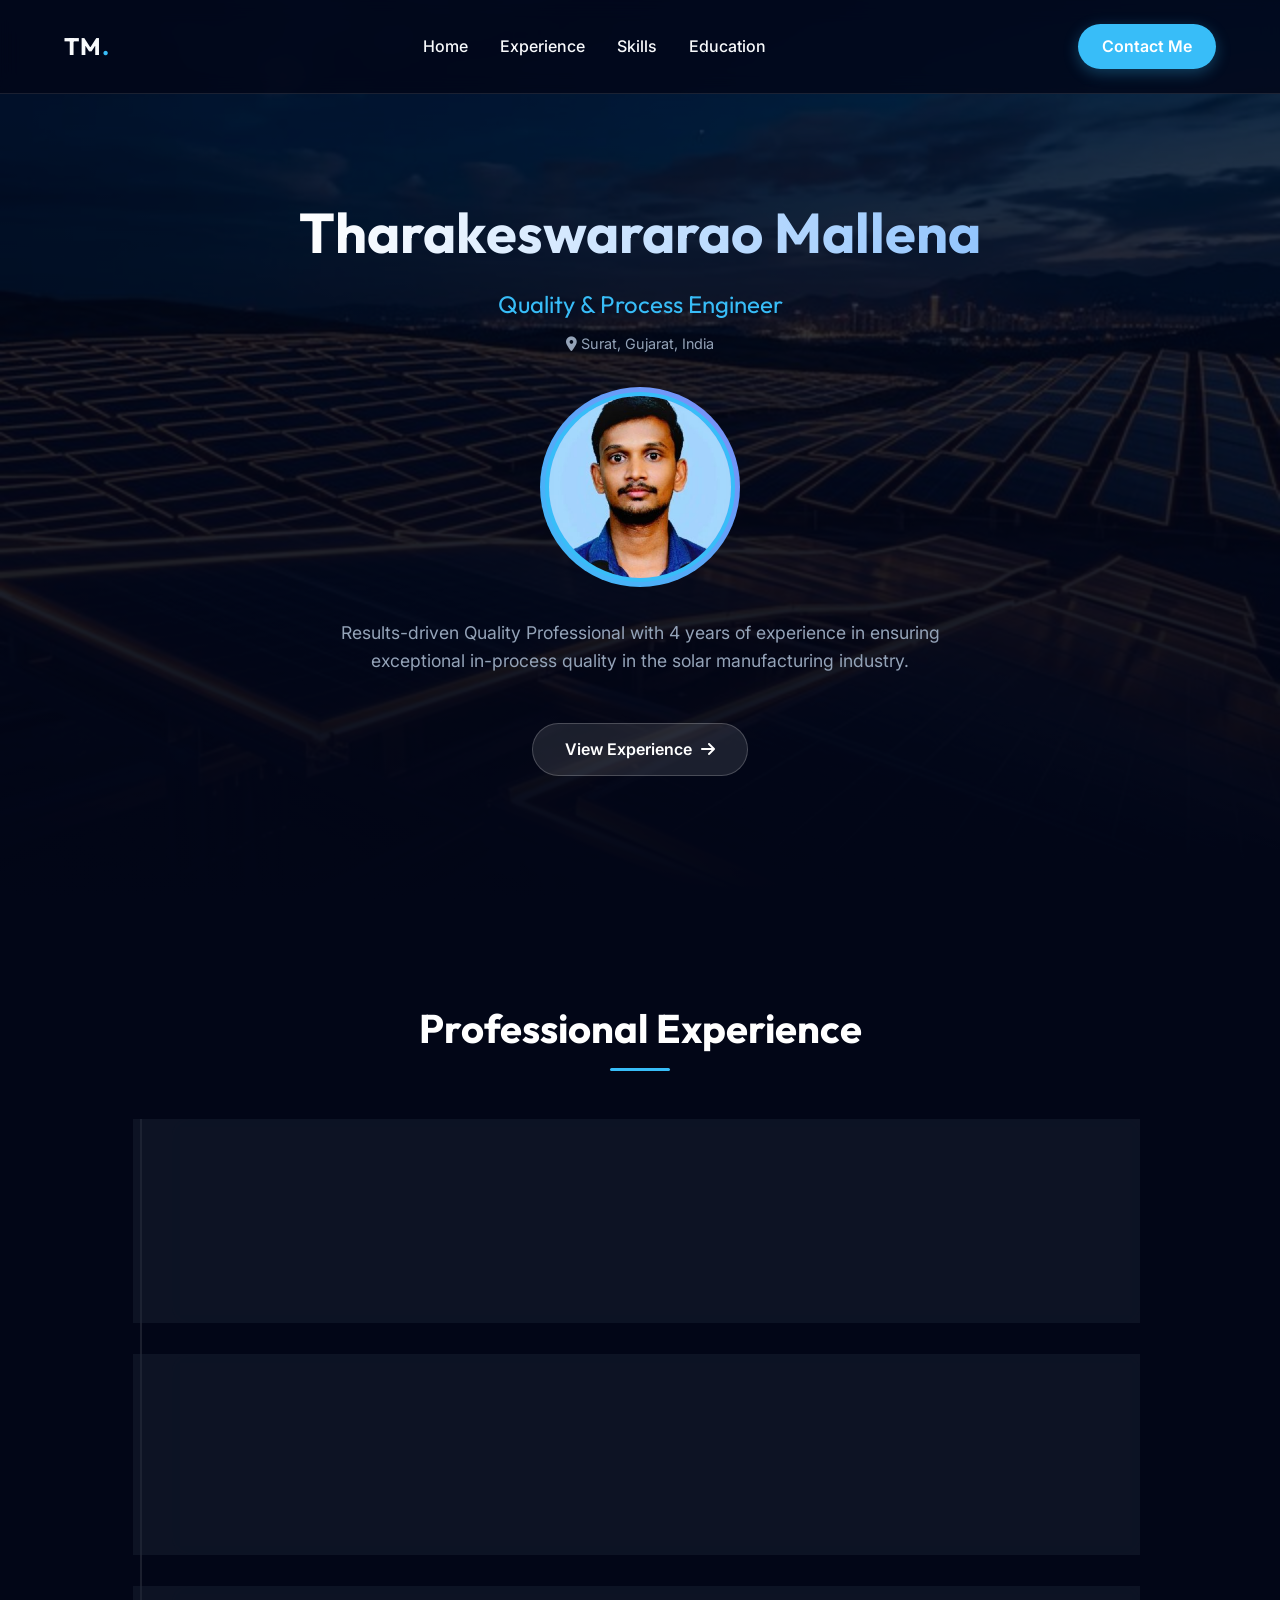
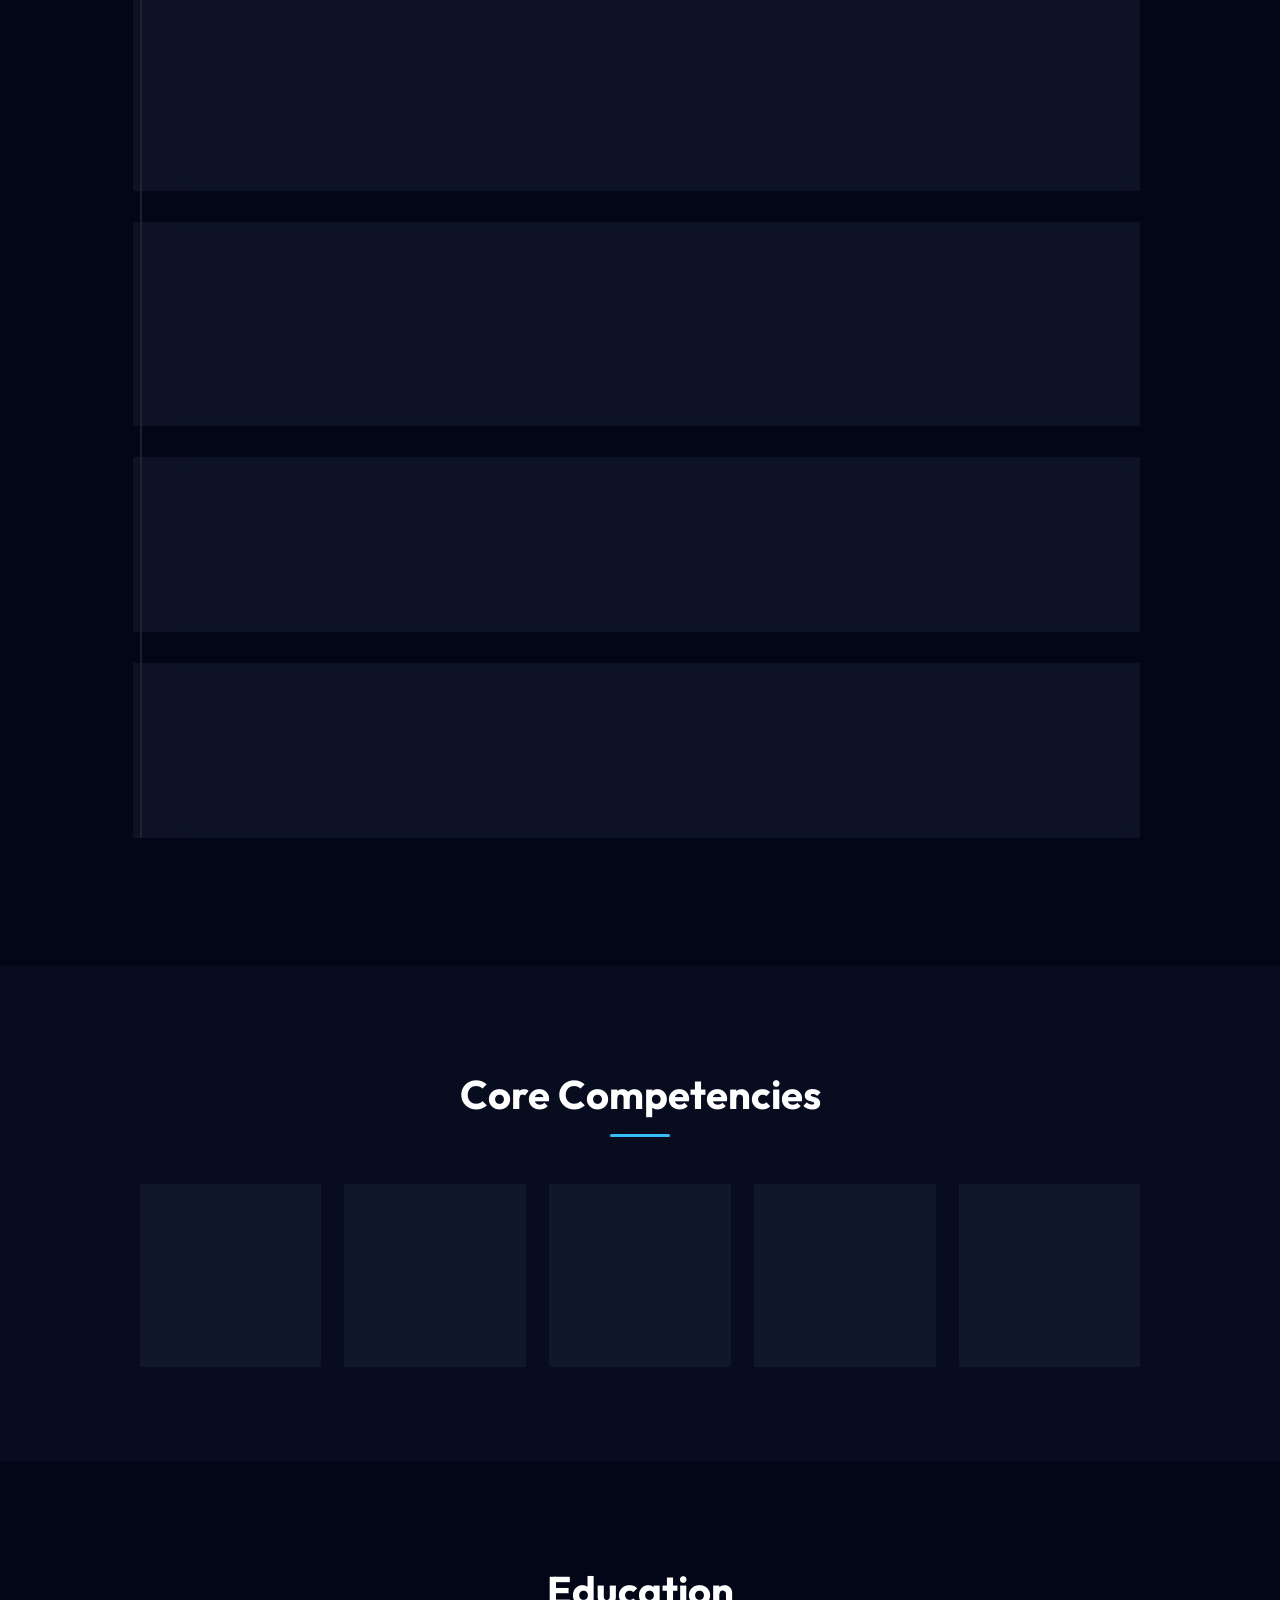
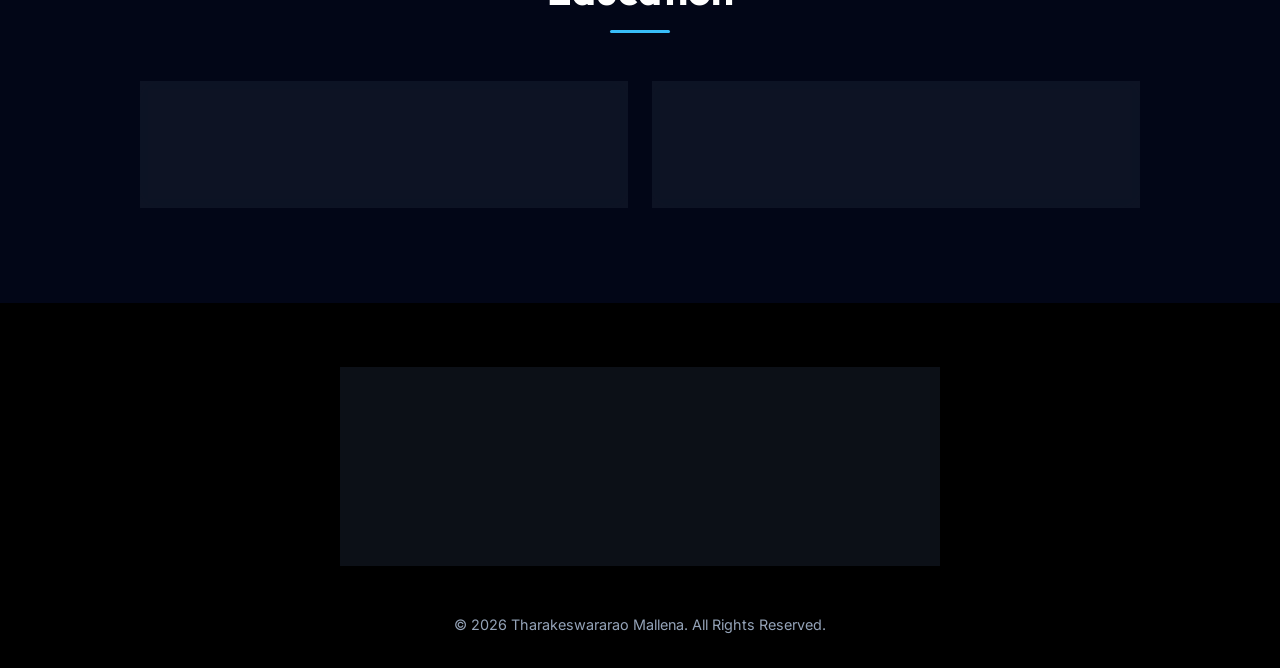
<file: index.html>
<!DOCTYPE html>
<html lang="en">
<head>
    <meta charset="UTF-8">
    <meta name="viewport" content="width=device-width, initial-scale=1.0">
    <title>Tharakeswararao Mallena | Quality & Process Engineer</title>
    <!-- Fonts -->
    <link href="https://fonts.googleapis.com/css2?family=Inter:wght@300;400;600;800&family=Outfit:wght@500;700&display=swap" rel="stylesheet">
    <!-- CSS -->
    <link rel="stylesheet" href="style.css">
    <link rel="stylesheet" href="https://cdnjs.cloudflare.com/ajax/libs/font-awesome/6.4.0/css/all.min.css">
</head>
<body>
    <!-- Navbar -->
    <nav class="glass-nav">
        <div class="logo">TM<span>.</span></div>
        <ul class="nav-links">
            <li><a href="#home">Home</a></li>
            <li><a href="#experience">Experience</a></li>
            <li><a href="#skills">Skills</a></li>
            <li><a href="#education">Education</a></li>
        </ul>
        <a href="#contact" class="btn-primary">Contact Me</a>
    </nav>

    <!-- Hero Section -->
    <header class="hero" id="home">
        <div class="hero-bg"></div>
        <div class="hero-content">
            <h1 class="fade-in delay-1">Tharakeswararao Mallena</h1>
            <h2 class="fade-in delay-2" style="margin-bottom: 0.5rem;">Quality & Process Engineer</h2>
            <div class="location fade-in delay-3" style="margin-top: 0; margin-bottom: 2rem;">
                <i class="fas fa-map-marker-alt"></i> Surat, Gujarat, India
            </div>
            <div class="profile-img-container fade-in delay-4" style="margin-top: 2rem; margin-bottom: 2rem;">
                <img src="profile.jpg" alt="Tharakeswararao Mallena" class="profile-img" style="border: 4px solid var(--primary);">
            </div>
            <p class="fade-in delay-4">Results-driven Quality Professional with 4 years of experience in ensuring exceptional in-process quality in the solar manufacturing industry.</p>
            <div class="hero-buttons fade-in delay-4">
                <a href="#experience" class="btn-secondary">View Experience <i class="fas fa-arrow-right" style="margin-left: 5px;"></i></a>
            </div>
        </div>
    </header>

    <!-- Experience Timeline -->
    <section id="experience" class="section">
        <div class="container">
            <h2 class="section-title">Professional Experience</h2>
            <div class="timeline">
                
                <div class="timeline-item glass-card">
                    <div class="timeline-dot"></div>
                    <div class="timeline-content">
                        <h3>Quality & Process Engineer</h3>
                        <h4>Navitas Solar</h4>
                        <span class="date"><i class="far fa-calendar-alt"></i> Aug 2024 - Present | Surat, Gujarat, India</span>
                        <div class="tags">
                            <span>Quality Auditing</span><span>Quality Control</span>
                        </div>
                    </div>
                </div>

                <div class="timeline-item glass-card">
                    <div class="timeline-dot"></div>
                    <div class="timeline-content">
                        <h3>IPQC Supervisor</h3>
                        <h4>Vikram Solar</h4>
                        <span class="date"><i class="far fa-calendar-alt"></i> Mar 2024 - Aug 2024 | Chennai, Tamil Nadu, India</span>
                        <p>Supervised in-process quality control operations ensuring manufacturing excellence.</p>
                    </div>
                </div>

                <div class="timeline-item glass-card">
                    <div class="timeline-dot"></div>
                    <div class="timeline-content">
                        <h3>Supervisor</h3>
                        <h4>Re Sustainability Limited</h4>
                        <span class="date"><i class="far fa-calendar-alt"></i> Jan 2023 - Feb 2024 | New Delhi, Delhi, India</span>
                        <div class="tags">
                            <span>Auditing</span><span>AutoCAD</span>
                        </div>
                    </div>
                </div>

                <div class="timeline-item glass-card">
                    <div class="timeline-dot"></div>
                    <div class="timeline-content">
                        <h3>Junior Engineer</h3>
                        <h4>Premier Energies Limited</h4>
                        <span class="date"><i class="far fa-calendar-alt"></i> Nov 2021 - Jan 2023 | Hyderabad, Telangana, India</span>
                        <div class="tags">
                            <span>Quality Control</span><span>Quality Auditing</span>
                        </div>
                    </div>
                </div>

                <div class="timeline-item glass-card">
                    <div class="timeline-dot"></div>
                    <div class="timeline-content">
                        <h3>Production Quality Control</h3>
                        <h4>RenewSys India Pvt. Ltd.</h4>
                        <span class="date"><i class="far fa-calendar-alt"></i> Jul 2019 - Jun 2021 | Hyderabad, Telangana, India</span>
                    </div>
                </div>

                 <div class="timeline-item glass-card">
                    <div class="timeline-dot"></div>
                    <div class="timeline-content">
                        <h3>Solar IOM Trainee</h3>
                        <h4>Surabhi Education and Training Center</h4>
                        <span class="date"><i class="far fa-calendar-alt"></i> Jan 2019 - Jun 2019 | Hyderabad, Telangana, India</span>
                    </div>
                </div>

            </div>
        </div>
    </section>

    <!-- Skills Section -->
    <section id="skills" class="section dark-section">
        <div class="container">
            <h2 class="section-title">Core Competencies</h2>
            <div class="skills-grid">
                <div class="skill-card glass-card">
                    <i class="fas fa-microscope"></i>
                    <h3>Quality Assurance</h3>
                </div>
                <div class="skill-card glass-card">
                    <i class="fas fa-clipboard-check"></i>
                    <h3>Quality Auditing</h3>
                </div>
                <div class="skill-card glass-card">
                    <i class="fas fa-cogs"></i>
                    <h3>Quality Control</h3>
                </div>
                <div class="skill-card glass-card">
                    <i class="fas fa-drafting-compass"></i>
                    <h3>AutoCAD</h3>
                </div>
                <div class="skill-card glass-card">
                    <i class="fas fa-solar-panel"></i>
                    <h3>Solar Manufacturing</h3>
                </div>
            </div>
        </div>
    </section>

    <!-- Education Section -->
    <section id="education" class="section">
        <div class="container">
            <h2 class="section-title">Education</h2>
            <div class="grid-2">
                <div class="edu-card glass-card">
                    <div class="icon"><i class="fas fa-graduation-cap"></i></div>
                    <div>
                        <h3>Govt Polytechnic College Gannavaram</h3>
                        <p>Graduated 2016</p>
                    </div>
                </div>
                <div class="edu-card glass-card">
                    <div class="icon"><i class="fas fa-school"></i></div>
                    <div>
                        <h3>ZPH School Mamidipalli</h3>
                        <p>Secondary Education</p>
                    </div>
                </div>
            </div>
        </div>
    </section>

    <!-- Footer -->
    <footer id="contact" class="footer">
        <div class="glass-card text-center" style="max-width: 600px; margin: 0 auto;">
            <h2>Let's Connect</h2>
            <p>Driven by excellence in solar process quality and engineering.</p>
            <div class="social-links" style="margin-top: 1.5rem;">
                <a href="#" class="social-btn"><i class="fab fa-linkedin-in" style="margin-right: 5px;"></i> LinkedIn</a>
                <a href="mailto:contact@example.com" class="social-btn"><i class="fas fa-envelope" style="margin-right: 5px;"></i> Email Me</a>
            </div>
        </div>
        <p class="copyright">&copy; 2026 Tharakeswararao Mallena. All Rights Reserved.</p>
    </footer>

    <script src="main.js"></script>
</body>
</html>
</file>
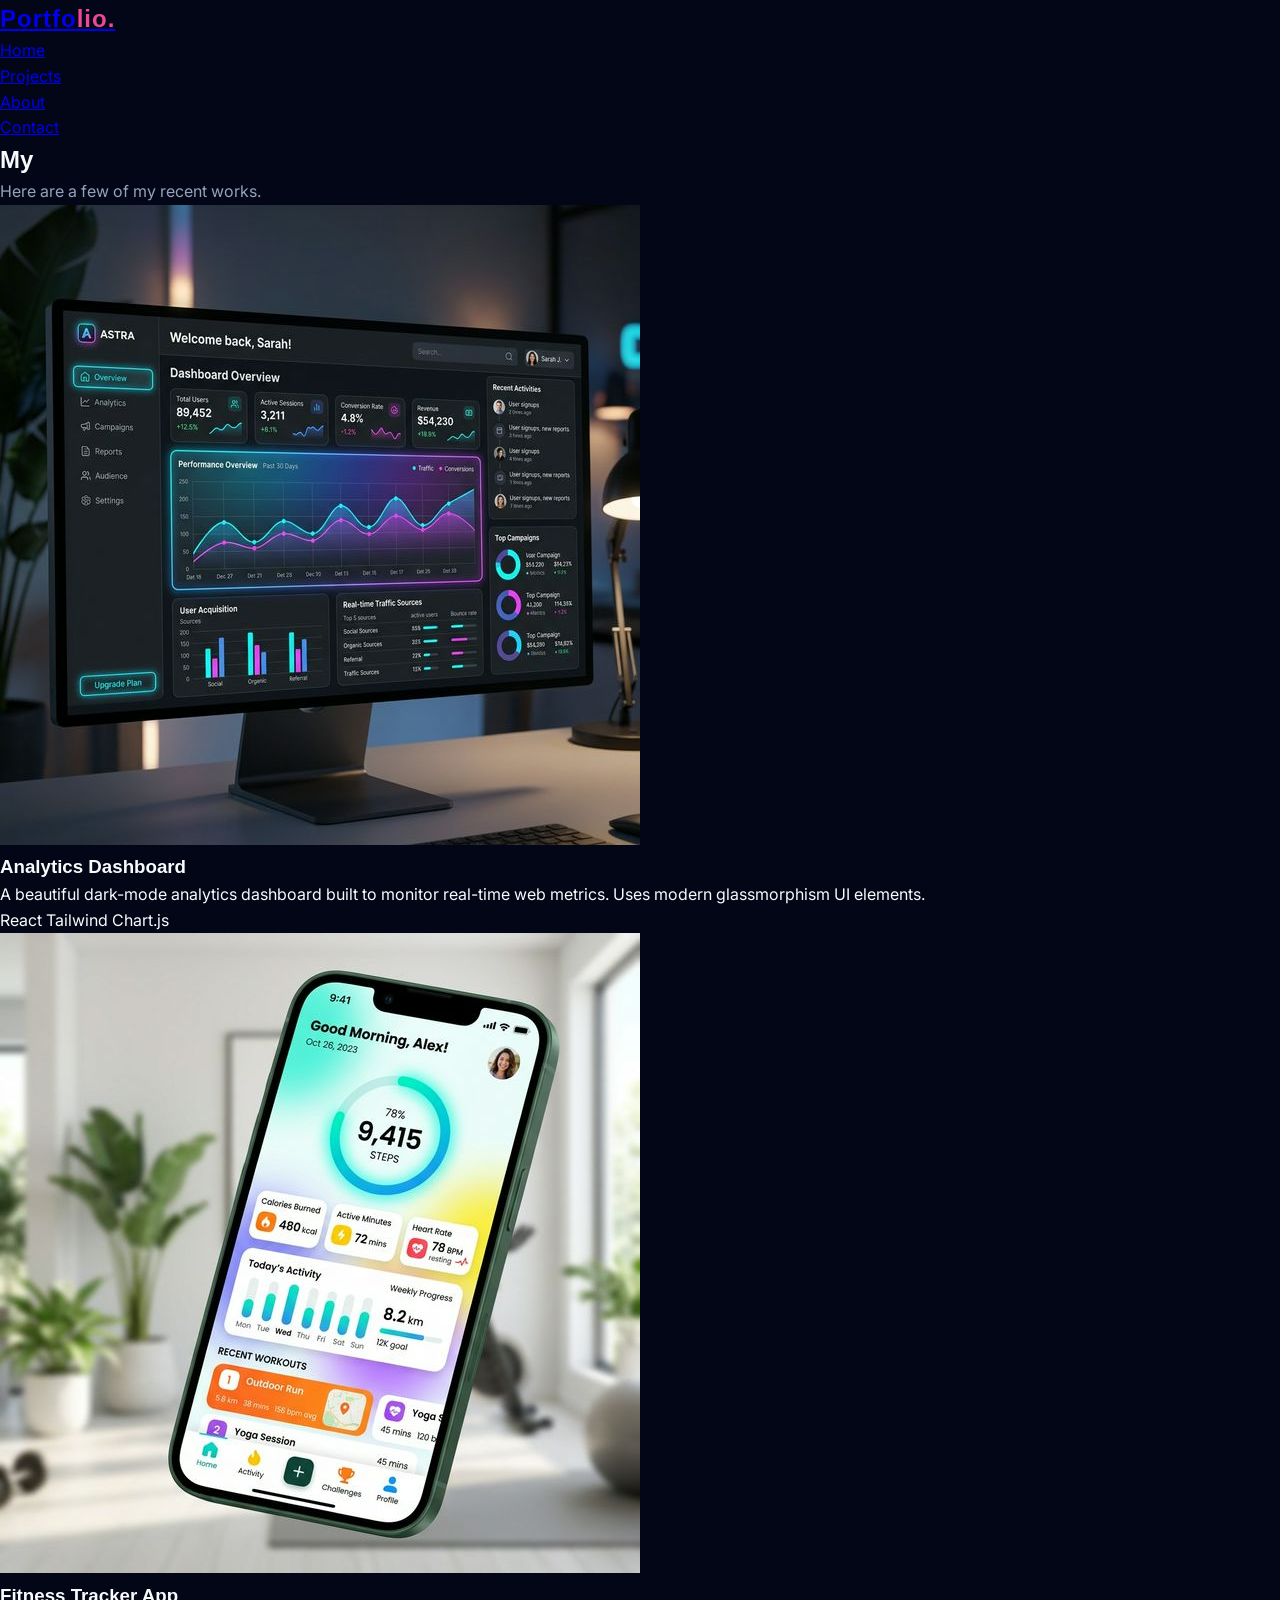
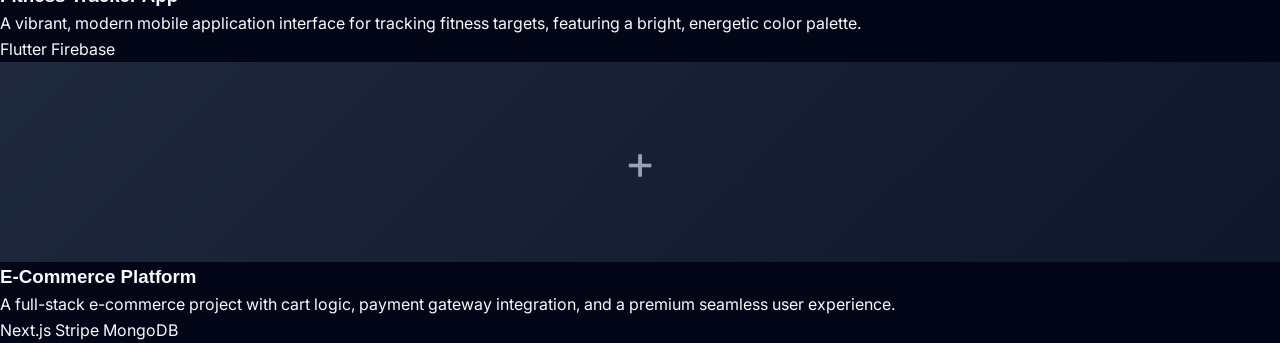
<file: projects.html>
<!DOCTYPE html>
<html lang="en">
<head>
    <meta charset="UTF-8">
    <meta name="viewport" content="width=device-width, initial-scale=1.0">
    <title>Projects | Portfolio</title>
    <link href="https://fonts.googleapis.com/css2?family=Inter:wght@300;400;600;700&display=swap" rel="stylesheet">
    <link rel="stylesheet" href="style.css">
</head>
<body>
    <header>
        <a href="index.html" class="logo">Portfo<span style="color:#ec4899">lio.</span></a>
        <nav>
            <ul>
                <li><a href="index.html">Home</a></li>
                <li><a href="projects.html" class="active">Projects</a></li>
                <li><a href="index.html#about">About</a></li>
                <li><a href="index.html#contact">Contact</a></li>
            </ul>
        </nav>
    </header>

    <main>
        <section class="page-header">
            <h1>My <span style="background: linear-gradient(to right, var(--primary), var(--secondary)); -webkit-background-clip: text; background-clip: text; color: transparent;">Projects</span></h1>
            <p style="color: var(--text-muted);">Here are a few of my recent works.</p>
        </section>

        <section class="projects-grid" id="projectsGrid">
            <!-- Project 1 -->
            <div class="project-card">
                <img src="project1.png" alt="Project 1 Dashboard" class="project-img">
                <div class="project-info">
                    <h3>Analytics Dashboard</h3>
                    <p>A beautiful dark-mode analytics dashboard built to monitor real-time web metrics. Uses modern glassmorphism UI elements.</p>
                    <div class="tech-stack">
                        <span class="tech-tag">React</span>
                        <span class="tech-tag">Tailwind</span>
                        <span class="tech-tag">Chart.js</span>
                    </div>
                </div>
            </div>

            <!-- Project 2 -->
            <div class="project-card">
                <img src="project2.png" alt="Project 2 App Layout" class="project-img">
                <div class="project-info">
                    <h3>Fitness Tracker App</h3>
                    <p>A vibrant, modern mobile application interface for tracking fitness targets, featuring a bright, energetic color palette.</p>
                    <div class="tech-stack">
                        <span class="tech-tag">Flutter</span>
                        <span class="tech-tag">Firebase</span>
                    </div>
                </div>
            </div>
            
            <!-- Project 3 -->
            <div class="project-card">
                <div style="width: 100%; height: 200px; background: linear-gradient(135deg, #1e293b, #0f172a); display:flex; align-items:center; justify-content:center; color: var(--text-muted); transition: transform 0.5s ease;" class="project-img">
                    <span style="font-size: 3rem;">+</span>
                </div>
                <div class="project-info">
                    <h3>E-Commerce Platform</h3>
                    <p>A full-stack e-commerce project with cart logic, payment gateway integration, and a premium seamless user experience.</p>
                    <div class="tech-stack">
                        <span class="tech-tag">Next.js</span>
                        <span class="tech-tag">Stripe</span>
                        <span class="tech-tag">MongoDB</span>
                    </div>
                </div>
            </div>
        </section>
    </main>

    <script src="main.js"></script>
</body>
</html>
</file>
<file: style.css>
:root {
    --bg-dark: #0f172a;
    --bg-darker: #020617;
    --primary: #38bdf8;
    --primary-hover: #0284c7;
    --text-main: #f8fafc;
    --text-muted: #94a3b8;
    --card-bg: rgba(30, 41, 59, 0.4);
    --card-border: rgba(255, 255, 255, 0.1);
}

* { margin: 0; padding: 0; box-sizing: border-box; scroll-behavior: smooth; }

body {
    background: var(--bg-darker);
    color: var(--text-main);
    font-family: 'Inter', sans-serif;
    line-height: 1.6;
    overflow-x: hidden;
}

h1, h2, h3, .logo {
    font-family: 'Outfit', sans-serif;
}

/* Glassmorphism utility */
.glass-card {
    background: var(--card-bg);
    backdrop-filter: blur(12px);
    -webkit-backdrop-filter: blur(12px);
    border: 1px solid var(--card-border);
    border-radius: 16px;
    padding: 2rem;
    transition: transform 0.3s ease, box-shadow 0.3s ease;
}
.glass-card:hover {
    transform: translateY(-5px);
    box-shadow: 0 10px 30px rgba(56, 189, 248, 0.1);
    border-color: rgba(56, 189, 248, 0.3);
}

/* Navbar */
.glass-nav {
    position: fixed;
    top: 0; width: 100%;
    display: flex; justify-content: space-between; align-items: center;
    padding: 1.5rem 5%;
    background: rgba(2, 6, 23, 0.8);
    backdrop-filter: blur(10px);
    z-index: 100;
    border-bottom: 1px solid var(--card-border);
}
.logo { font-size: 1.5rem; font-weight: 700; letter-spacing: 1px; }
.logo span { color: var(--primary); }
.nav-links { display: flex; gap: 2rem; list-style: none; }
.nav-links a { color: var(--text-main); text-decoration: none; font-weight: 500; transition: color 0.3s; }
.nav-links a:hover { color: var(--primary); }

.btn-primary {
    background: var(--primary);
    color: #fff;
    padding: 0.6rem 1.5rem;
    border-radius: 99px;
    text-decoration: none;
    font-weight: 600;
    transition: all 0.3s;
    box-shadow: 0 4px 15px rgba(56, 189, 248, 0.3);
}
.btn-primary:hover {
    background: var(--primary-hover);
    transform: translateY(-2px);
}

.btn-secondary {
    display: inline-block;
    background: rgba(255, 255, 255, 0.1);
    border: 1px solid rgba(255,255,255,0.2);
    color: white;
    padding: 0.8rem 2rem;
    border-radius: 99px;
    text-decoration: none;
    font-weight: 600;
    transition: all 0.3s;
    margin-top: 1rem;
}
.btn-secondary:hover {
    background: white;
    color: var(--bg-darker);
}

/* Hero Section */
.hero {
    min-height: 100vh;
    display: flex; justify-content: center; align-items: center;
    position: relative;
    padding: 8rem 5% 4rem; /* Added padding to prevent the nav from covering h1 */
    text-align: center;
}
.hero-bg {
    position: absolute;
    top: 0; left: 0; width: 100%; height: 100%;
    background: url('hero-bg.jpg') center/cover;
    opacity: 0.3;
    z-index: -1;
}
.hero-bg::after {
    content: '';
    position: absolute; top:0; left:0; width:100%; height:100%;
    background: linear-gradient(to bottom, transparent, var(--bg-darker));
}
.profile-img-container {
    width: 200px; height: 200px;
    margin: 0 auto 2rem;
    border-radius: 50%;
    padding: 5px;
    background: linear-gradient(45deg, var(--primary), #818cf8);
}
.profile-img {
    width: 100%; height: 100%;
    border-radius: 50%;
    object-fit: cover;
    border: 4px solid var(--bg-darker);
}
.hero h1 { font-size: 3.5rem; margin-bottom: 0.5rem; background: linear-gradient(to right, #fff, #93c5fd); -webkit-background-clip: text; background-clip: text; -webkit-text-fill-color: transparent;}
.hero h2 { font-size: 1.5rem; color: var(--primary); font-weight: 400; margin-bottom: 1.5rem; }
.hero p { font-size: 1.1rem; color: var(--text-muted); max-width: 600px; margin: 0 auto 2rem; }
.location { margin-top: 2rem; color: var(--text-muted); font-size: 0.9rem; }

/* Sections general */
.section { padding: 6rem 5%; }
.dark-section { background: rgba(15, 23, 42, 0.4); }
.container { max-width: 1000px; margin: 0 auto; }
.section-title { font-size: 2.5rem; text-align: center; margin-bottom: 3rem; color: #fff; }
.section-title::after {
    content: ''; display: block; width: 60px; height: 3px;
    background: var(--primary); margin: 0.5rem auto 0; border-radius: 3px;
}

/* Timeline */
.timeline { position: relative; padding-left: 2rem; }
.timeline::before {
    content: ''; position: absolute; left: 0; top: 0; height: 100%; width: 2px;
    background: var(--card-border);
}
.timeline-item { position: relative; margin-bottom: 2rem; }
.timeline-dot {
    position: absolute; left: -2.45rem; top: 1.5rem; width: 16px; height: 16px;
    border-radius: 50%; background: var(--primary);
    border: 4px solid var(--bg-darker);
}
.timeline-content h3 { font-size: 1.3rem; margin-bottom: 0.2rem; color: #fff;}
.timeline-content h4 { font-weight: 400; color: var(--text-muted); margin-bottom: 0.5rem; }
.timeline-content .date { display: block; font-size: 0.85rem; color: var(--primary); margin-bottom: 1rem; }
.tags { margin-top: 1rem; display: flex; gap: 0.5rem; flex-wrap: wrap; }
.tags span {
    background: rgba(56, 189, 248, 0.1);
    color: var(--primary);
    padding: 0.3rem 0.8rem;
    border-radius: 50px;
    font-size: 0.8rem;
}

/* Skills */
.skills-grid {
    display: grid;
    grid-template-columns: repeat(auto-fit, minmax(180px, 1fr));
    gap: 1.5rem;
}
.skill-card {
    text-align: center;
    padding: 2rem 1rem;
}
.skill-card i {
    font-size: 2.5rem;
    color: var(--primary);
    margin-bottom: 1rem;
}

/* Education */
.grid-2 { display: grid; grid-template-columns: repeat(auto-fit, minmax(300px, 1fr)); gap: 1.5rem; }
.edu-card { display: flex; align-items: center; gap: 1.5rem; }
.edu-card .icon {
    width: 60px; height: 60px; border-radius: 50%;
    background: rgba(56, 189, 248, 0.1);
    color: var(--primary);
    display: flex; justify-content: center; align-items: center;
    font-size: 1.5rem;
}

/* Footer */
.footer { padding: 4rem 5% 2rem; background: #000; }
.text-center { text-align: center; }
.social-links { display: flex; justify-content: center; gap: 1rem; }
.social-btn {
    color: #fff; text-decoration: none; padding: 0.5rem 1.5rem;
    border: 1px solid var(--card-border); border-radius: 50px; transition: all 0.3s;
}
.social-btn:hover { background: var(--primary); border-color: var(--primary); color: #000; }
.copyright { text-align: center; margin-top: 3rem; color: var(--text-muted); font-size: 0.9rem; }

/* Animations */
.fade-in { opacity: 0; transform: translateY(20px); animation: fadeInUp 0.8s ease forwards; }
.delay-1 { animation-delay: 0.2s; }
.delay-2 { animation-delay: 0.4s; }
.delay-3 { animation-delay: 0.6s; }
.delay-4 { animation-delay: 0.8s; }
@keyframes fadeInUp { to { opacity: 1; transform: translateY(0); } }

@media(max-width: 768px) {
    .nav-links { display: none; }
    .hero h1 { font-size: 2.5rem; }
}
</file>
